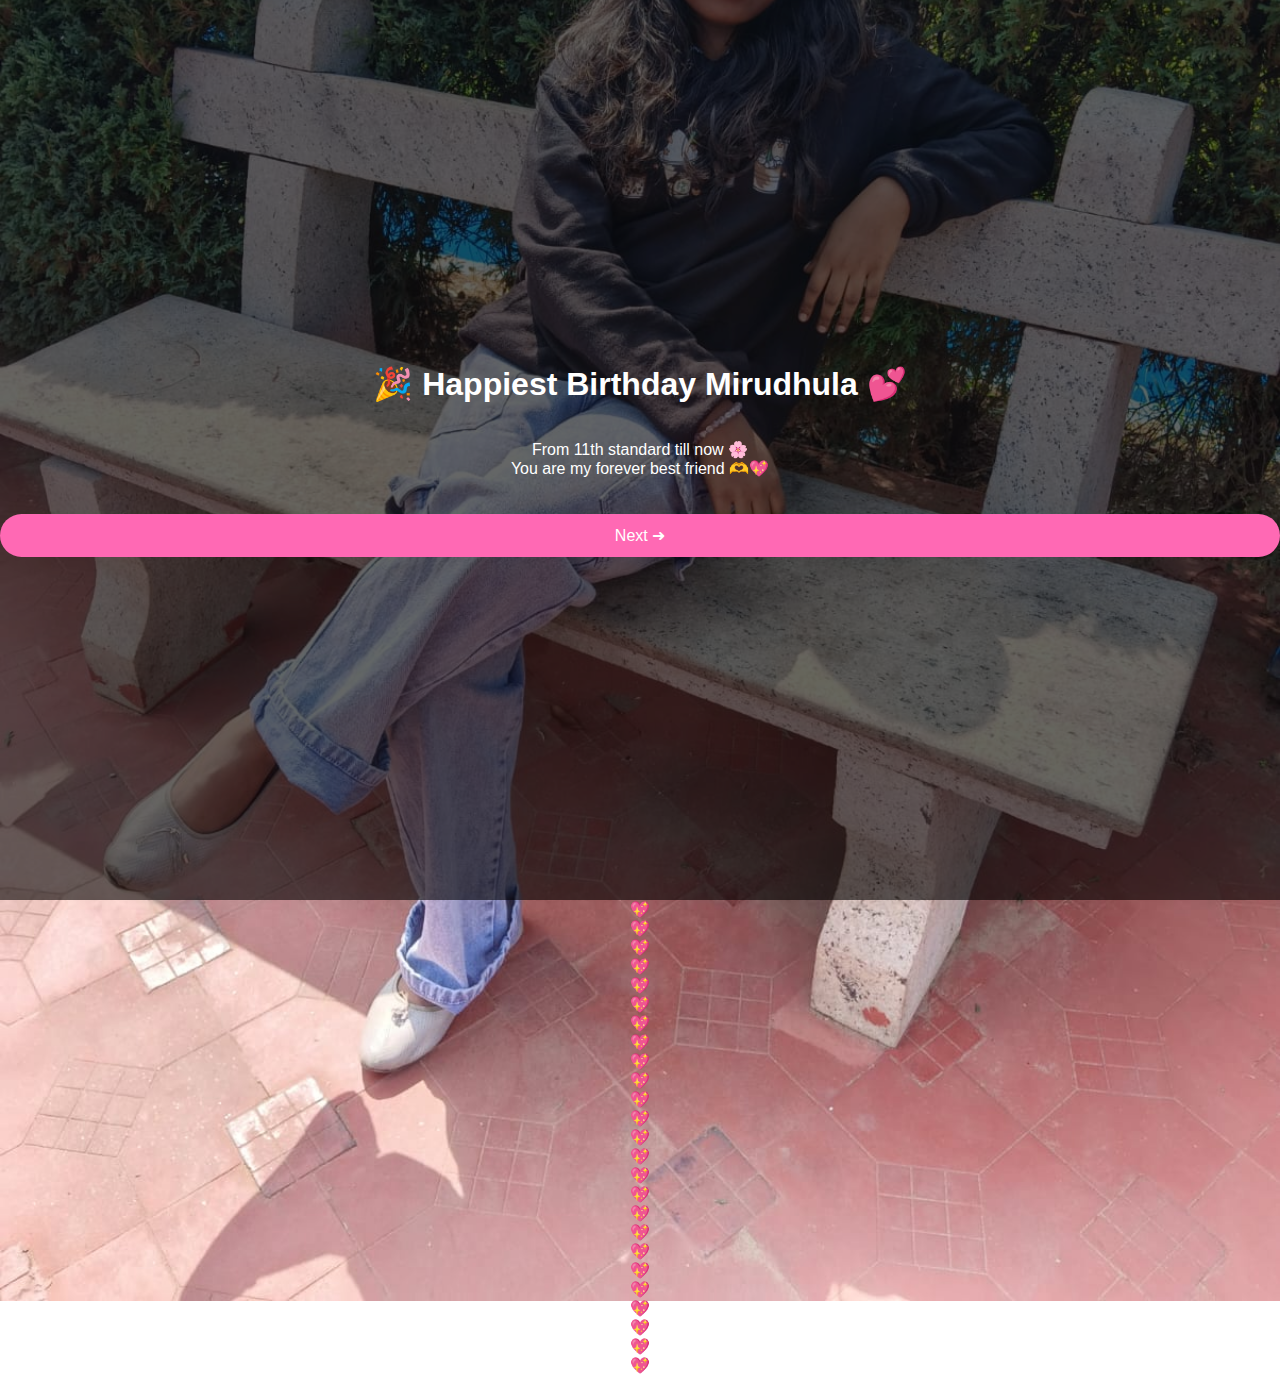
<file: index.html>
<!DOCTYPE html>
<html>
<head>
  <title>Happy Birthday Mirudhula 💖</title>
  <link rel="stylesheet" href="style.css">
  <meta name="viewport" content="width=device-width, initial-scale=1.0">
</head>
<body class="bg-photo">

<audio autoplay loop>
  <source src="bg-music.mp3" type="audio/mpeg">
</audio>

<div class="overlay">
  <h1>🎉 Happiest Birthday Mirudhula 💕</h1>
  <p class="quote">
    From 11th standard till now 🌸<br>
    You are my forever best friend 🫶💖
  </p>
  <a href="video.html" class="btn">Next ➜</a>
</div>

<div class="hearts"></div>
<script src="hearts.js"></script>

</body>
</html>
</file>
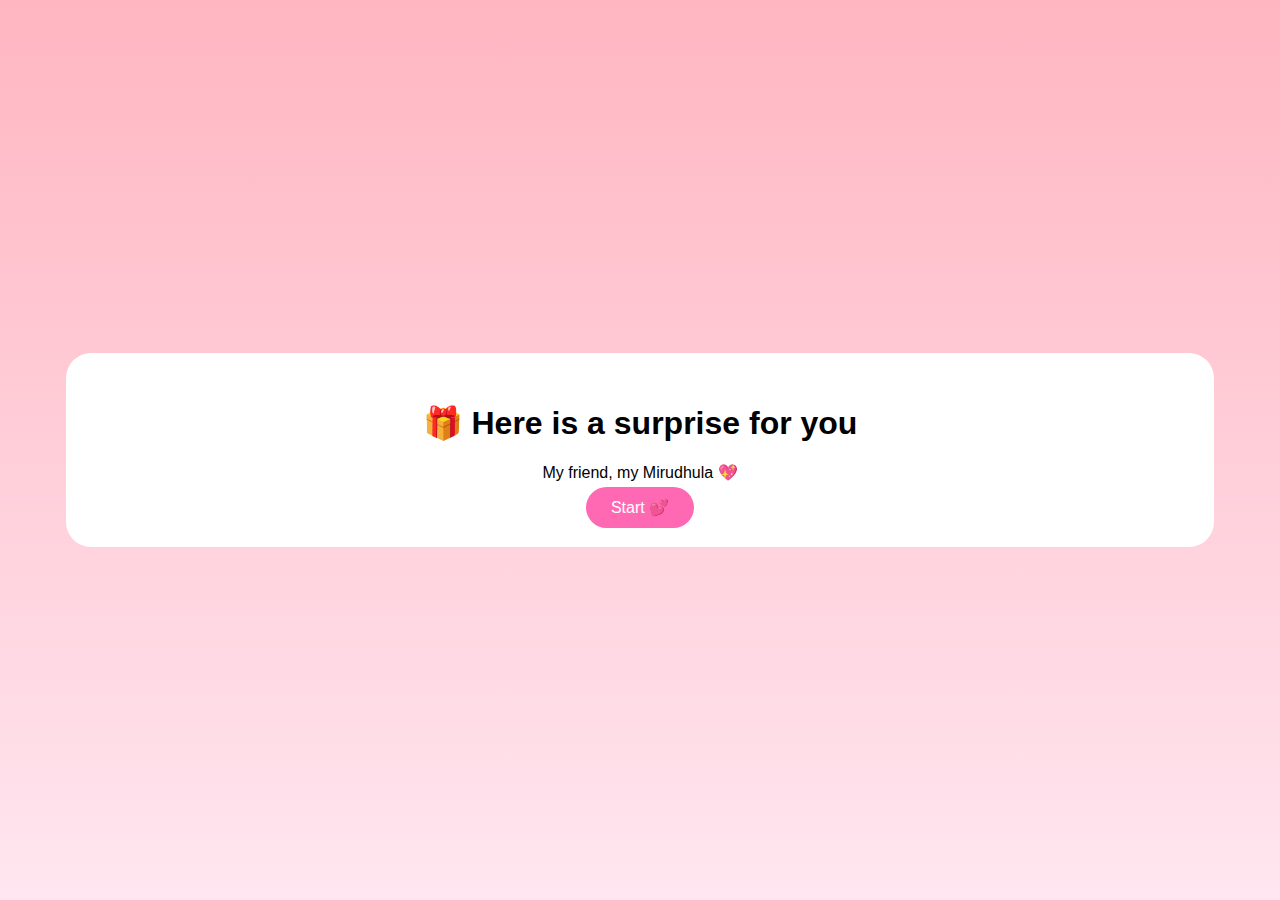
<file: intro.html>
<!DOCTYPE html>
<html>
<head>
  <title>Surprise 💝</title>
  <link rel="stylesheet" href="style.css">
  <meta name="viewport" content="width=device-width, initial-scale=1.0">
</head>
<body class="intro-bg">

<div class="intro-box">
  <h1>🎁 Here is a surprise for you</h1>
  <p>My friend, my Mirudhula 💖</p>
  <a href="index.html" class="btn big-btn">Start 💕</a>
</div>

</body>
</html>
</file>
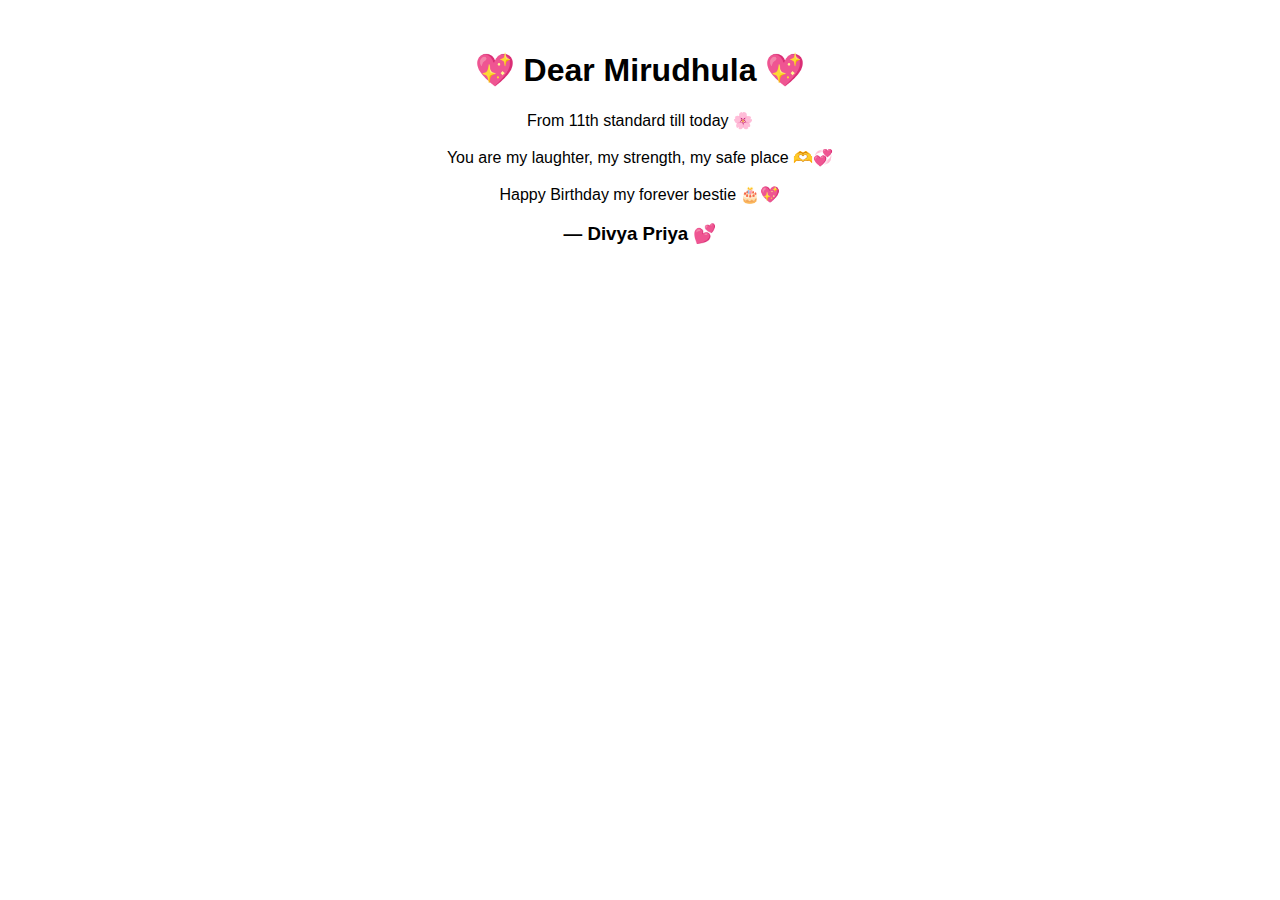
<file: letter.html>
<!DOCTYPE html>
<html>
<head>
  <title>My Letter 💌</title>
  <link rel="stylesheet" href="style.css">
  <meta name="viewport" content="width=device-width, initial-scale=1.0">
</head>
<body class="simple-bg">

<audio autoplay loop>
  <source src="bg-music.mp3" type="audio/mpeg">
</audio>

<div class="letter-box">
  <h1>💖 Dear Mirudhula 💖</h1>
  <p>
    From 11th standard till today 🌸<br><br>
    You are my laughter, my strength, my safe place 🫶💞<br><br>
    Happy Birthday my forever bestie 🎂💖
  </p>
  <h3>— Divya Priya 💕</h3>
</div>

</body>
</html>
</file>
<file: style.css>
body {
  margin: 0;
  font-family: 'Segoe UI', sans-serif;
  text-align: center;
}

/* Intro page */
.intro-bg {
  background: linear-gradient(to bottom, #ffb6c1, #ffe6f0);
  height: 100vh;
  display: flex;
  justify-content: center;
  align-items: center;
}

.intro-box {
  background: white;
  padding: 30px;
  border-radius: 25px;
  width: 85%;
}

/* Birthday page */
.bg-photo {
  background: url('herphoto.jpg') no-repeat center/cover;
  height: 100vh;
}

.overlay {
  background: rgba(0,0,0,0.6);
  height: 100vh;
  color: white;
  display: flex;
  flex-direction: column;
  justify-content: center;
}

.btn {
  background: #ff69b4;
  color: white;
  padding: 12px 25px;
  border-radius: 25px;
  text-decoration: none;
  margin-top: 20px;
}

/* Video */
.video {
  width: 85%;
  border-radius: 20px;
}

/* Letter */
.letter-box {
  background: white;
  padding: 30px;
  border-radius: 25px;
  max-width: 600px;
  margin: auto;
}
</file>
